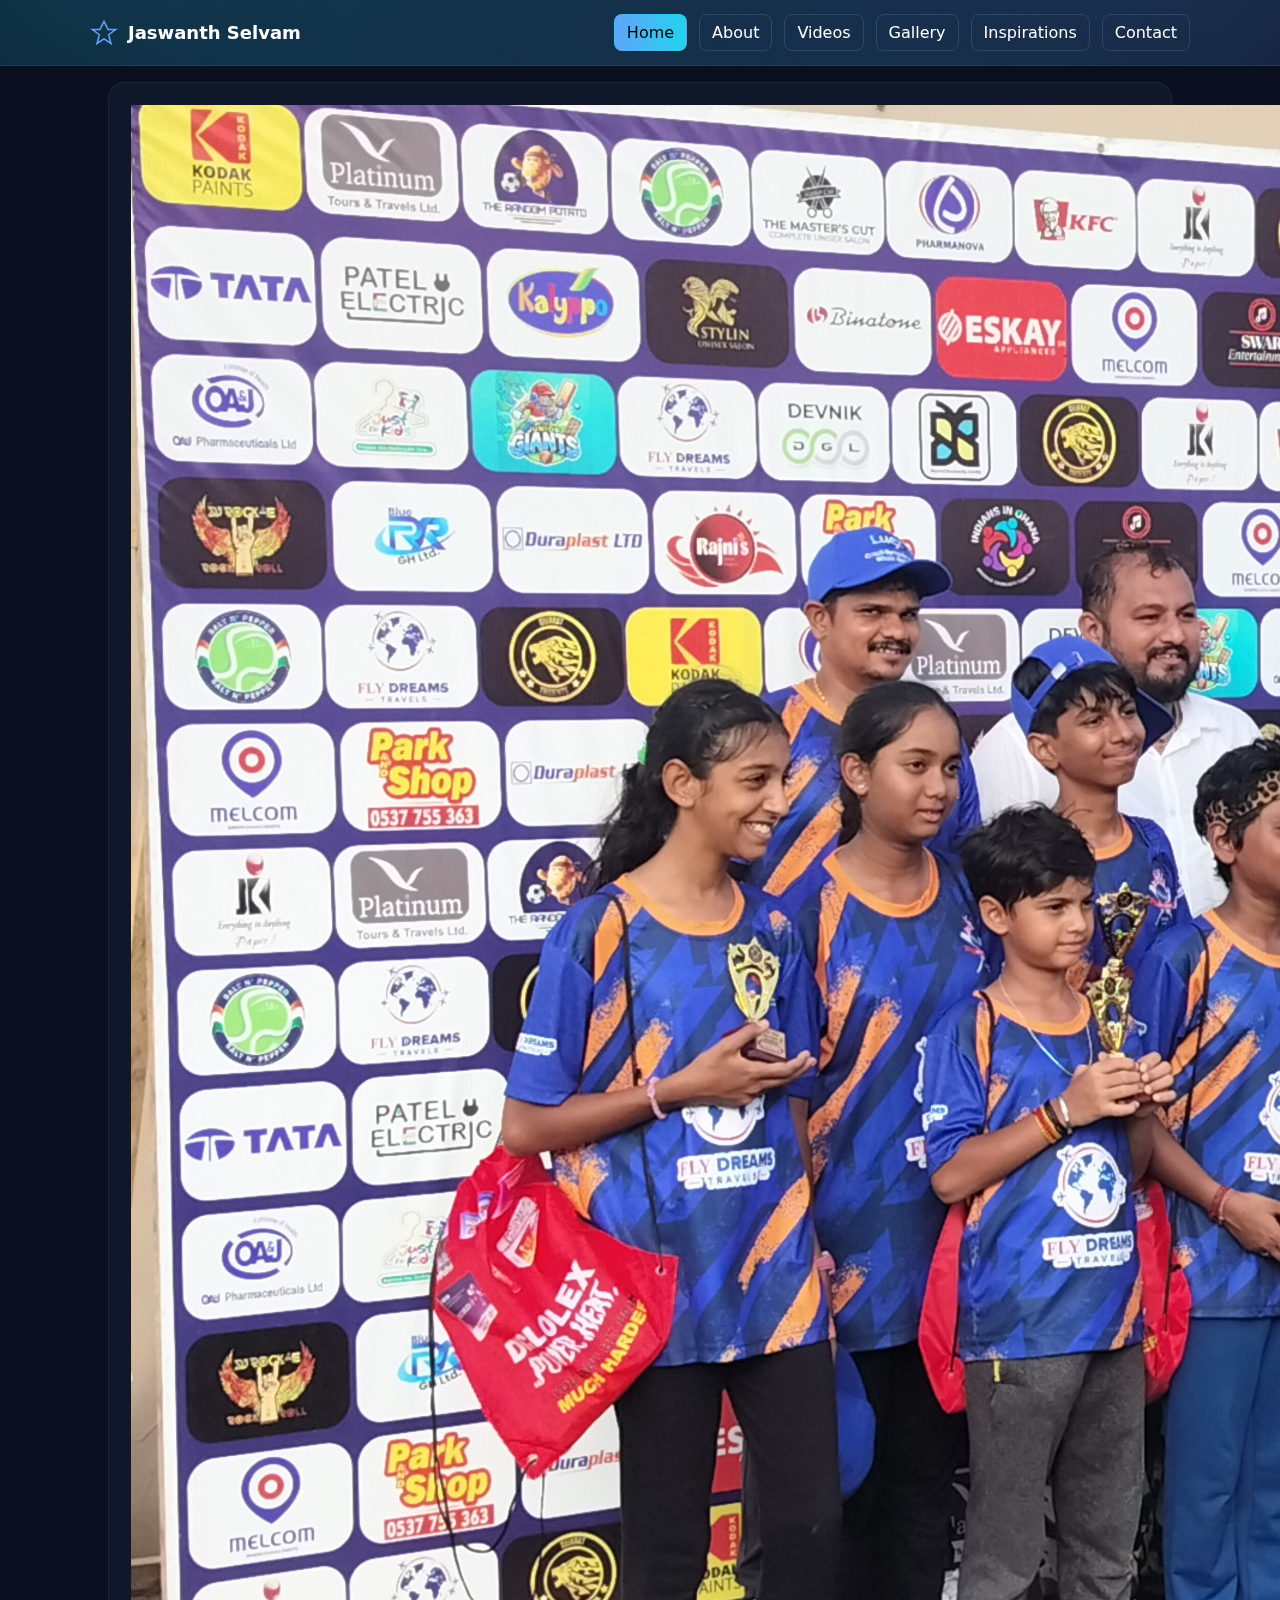
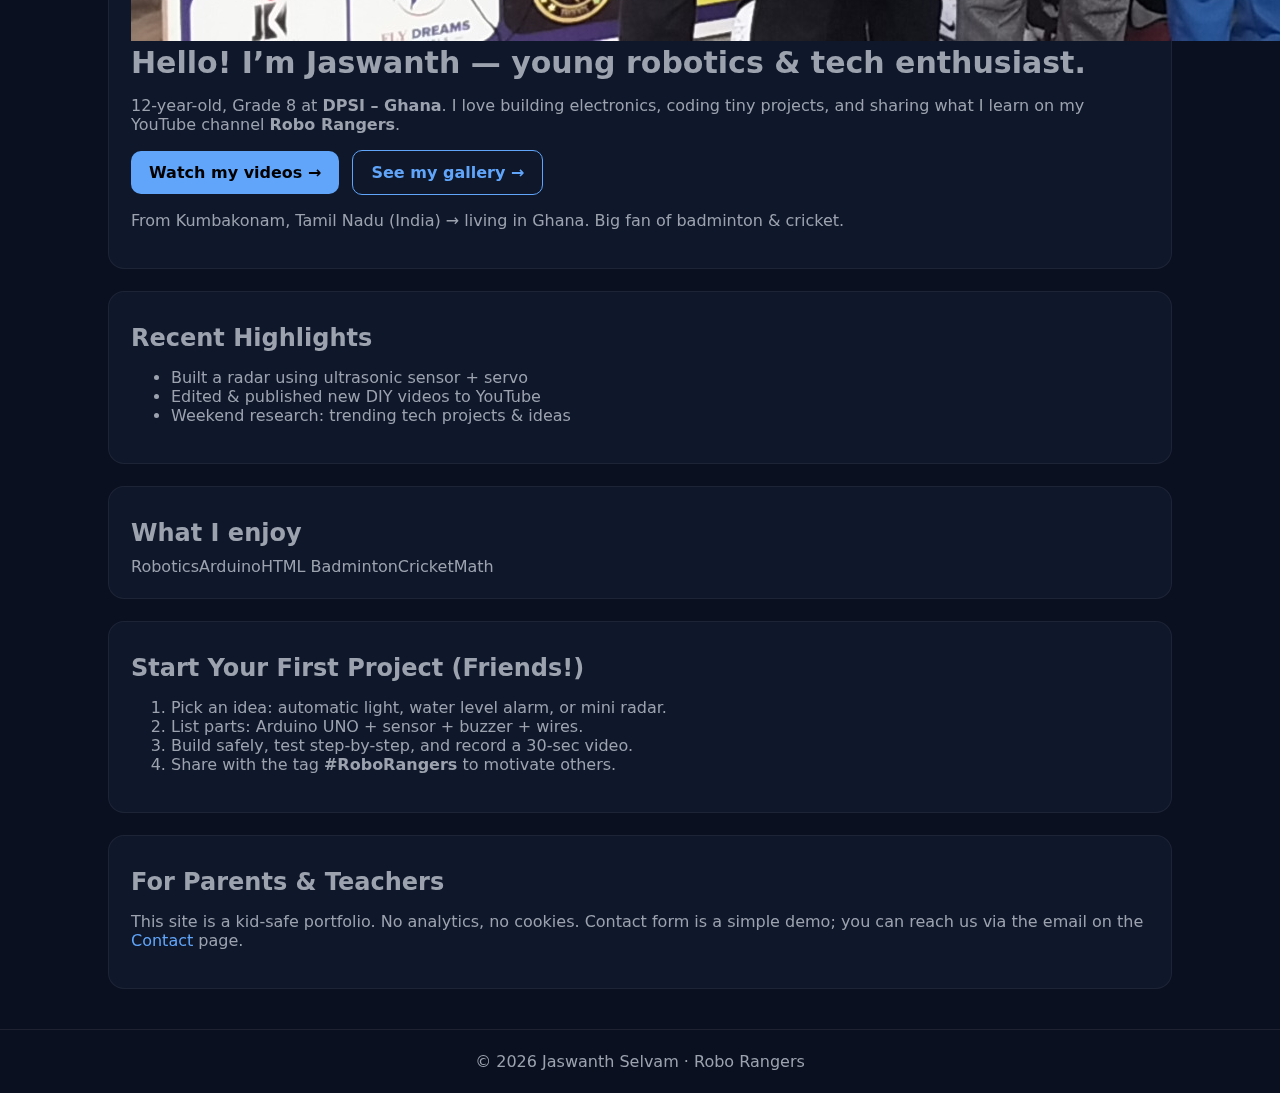
<file: index.html>
<!DOCTYPE html>
<html lang="en">
<head>
  <title>Home · Jaswanth Selvam</title>
  
  <meta charset="utf-8"/>
  <meta name="viewport" content="width=device-width, initial-scale=1"/>
  <link rel="stylesheet" href="assets/style.css"/>

  
</head>
<body>
  
<header class="header">
  <div class="container topbar">
    <a class="brand" href="index.html" aria-label="Jaswanth Selvam">
      <svg width="28" height="28" viewBox="0 0 24 24" fill="none" aria-hidden="true">
        <path d="M12 2l3.5 7H22l-6 4.5L18 21l-6-4-6 4 2-7.5L2 9h6.5L12 2z"
              stroke="url(#g)" stroke-width="1.3" fill="none"/>
        <defs><linearGradient id="g" x1="0" y1="0" x2="24" y2="24">
          <stop stop-color="#60a5fa"/><stop offset="1" stop-color="#22d3ee"/></linearGradient></defs>
      </svg>
      <span>Jaswanth Selvam</span>
    </a>
    <nav>
      <a href="index.html" class="active">Home</a>
      <a href="about.html" class="">About</a>
      <a href="videos.html" class="">Videos</a>
      <a href="gallery.html" class="">Gallery</a>
      <a href="inspirations.html" class="">Inspirations</a>
      <a href="contact.html" class="">Contact</a>
    </nav>
  </div>
</header>

  <main class="container">
    
<section class="hero card" style="margin-top:16px">
  <img src="assets/images/j1.jpg" alt="Jaswanth smiling (placeholder)">
  <div>
    <h1>Hello! I’m Jaswanth — young robotics & tech enthusiast.</h1>
    <p>12-year-old, Grade 8 at <strong>DPSI – Ghana</strong>. I love building electronics, coding tiny projects,
       and sharing what I learn on my YouTube channel <strong>Robo Rangers</strong>.</p>
    <p><a class="btn" href="videos.html">Watch my videos →</a>
       <a class="btn outline" href="gallery.html" style="margin-left:8px">See my gallery →</a></p>
    <p class="small">From Kumbakonam, Tamil Nadu (India) → living in Ghana. Big fan of badminton & cricket.</p>
  </div>
</section>

<section class="grid">
  <div class="card"><h2>Recent Highlights</h2><ul>
    <li>Built a radar using ultrasonic sensor + servo</li>
    <li>Edited & published new DIY videos to YouTube</li>
    <li>Weekend research: trending tech projects & ideas</li>
  </ul></div>

  <div class="card"><h2>What I enjoy</h2>
    <span class="badge">Robotics</span><span class="badge">Arduino</span><span class="badge">HTML</span>
    <span class="badge">Badminton</span><span class="badge">Cricket</span><span class="badge">Math</span>
  </div>

  <div class="card"><h2>Start Your First Project (Friends!)</h2>
    <ol class="small">
      <li>Pick an idea: automatic light, water level alarm, or mini radar.</li>
      <li>List parts: Arduino UNO + sensor + buzzer + wires.</li>
      <li>Build safely, test step-by-step, and record a 30‑sec video.</li>
      <li>Share with the tag <strong>#RoboRangers</strong> to motivate others.</li>
    </ol>
  </div>
</section>

<section class="card">
  <h2>For Parents & Teachers</h2>
  <p class="small">This site is a kid‑safe portfolio. No analytics, no cookies. Contact form is a simple demo; you can reach us via the email on the <a href="contact.html">Contact</a> page.</p>
</section>

  </main>
  
<footer>
  © <span id="y"></span> Jaswanth Selvam · Robo Rangers
</footer>
<script>document.getElementById('y').textContent=new Date().getFullYear()</script>

</body>
</html>
</file>
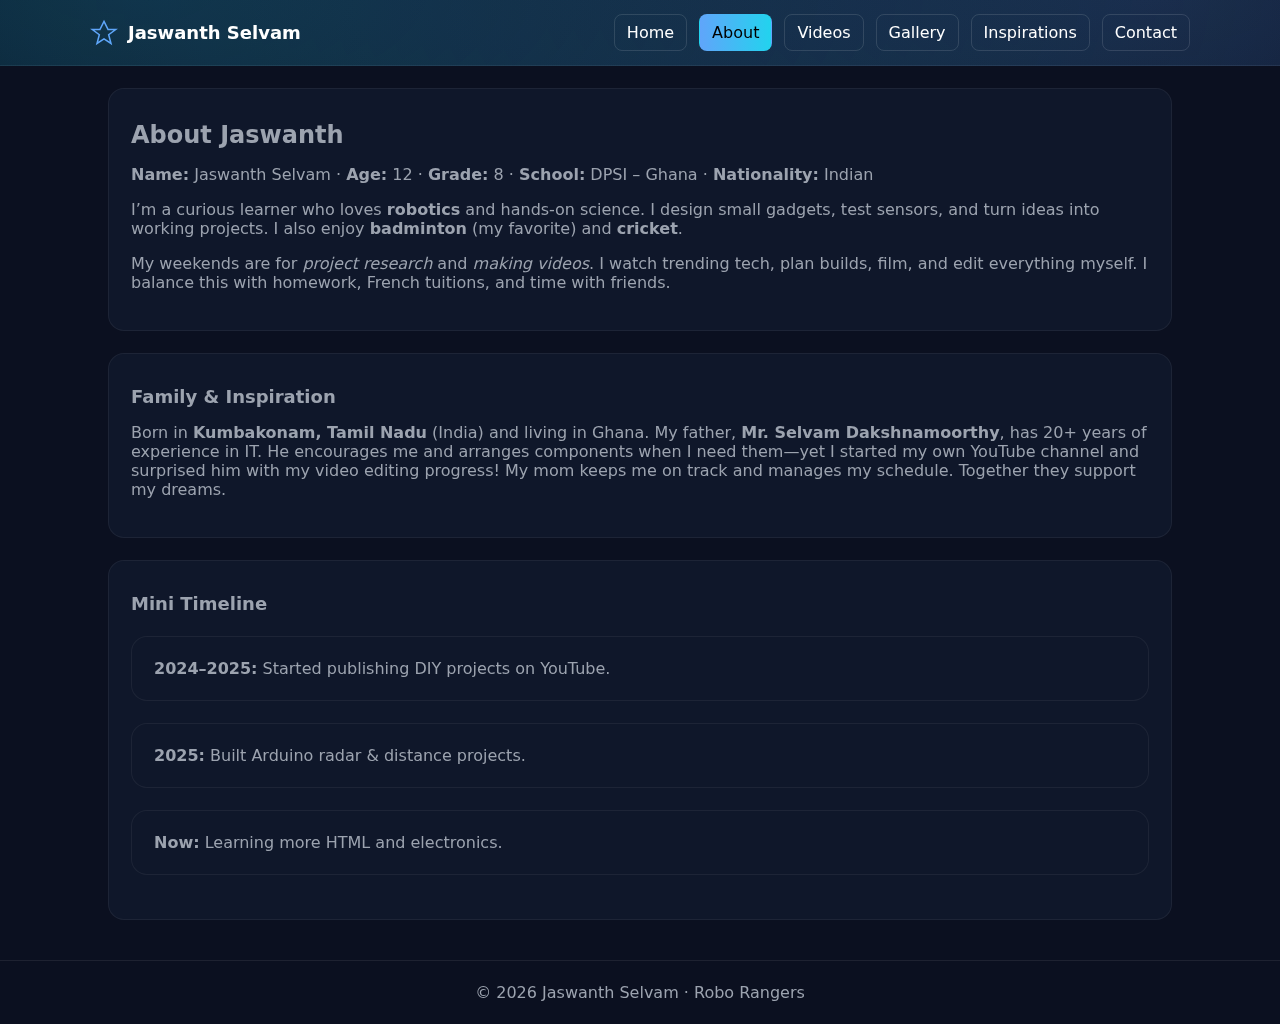
<file: about.html>
<!DOCTYPE html>
<html lang="en">
<head>
  <title>About · Jaswanth Selvam</title>
  
  <meta charset="utf-8"/>
  <meta name="viewport" content="width=device-width, initial-scale=1"/>
  <link rel="stylesheet" href="assets/style.css"/>

  
</head>
<body>
  
<header class="header">
  <div class="container topbar">
    <a class="brand" href="index.html" aria-label="Jaswanth Selvam">
      <svg width="28" height="28" viewBox="0 0 24 24" fill="none" aria-hidden="true">
        <path d="M12 2l3.5 7H22l-6 4.5L18 21l-6-4-6 4 2-7.5L2 9h6.5L12 2z"
              stroke="url(#g)" stroke-width="1.3" fill="none"/>
        <defs><linearGradient id="g" x1="0" y1="0" x2="24" y2="24">
          <stop stop-color="#60a5fa"/><stop offset="1" stop-color="#22d3ee"/></linearGradient></defs>
      </svg>
      <span>Jaswanth Selvam</span>
    </a>
    <nav>
      <a href="index.html" class="">Home</a>
      <a href="about.html" class="active">About</a>
      <a href="videos.html" class="">Videos</a>
      <a href="gallery.html" class="">Gallery</a>
      <a href="inspirations.html" class="">Inspirations</a>
      <a href="contact.html" class="">Contact</a>
    </nav>
  </div>
</header>

  <main class="container">
    
<section class="card">
  <h2>About Jaswanth</h2>
  <p><strong>Name:</strong> Jaswanth Selvam · <strong>Age:</strong> 12 · <strong>Grade:</strong> 8 · <strong>School:</strong> DPSI – Ghana · <strong>Nationality:</strong> Indian</p>
  <p>I’m a curious learner who loves <strong>robotics</strong> and hands‑on science. I design small gadgets, test sensors,
     and turn ideas into working projects. I also enjoy <strong>badminton</strong> (my favorite) and <strong>cricket</strong>.</p>
  <p>My weekends are for <em>project research</em> and <em>making videos</em>. I watch trending tech, plan builds, film,
     and edit everything myself. I balance this with homework, French tuitions, and time with friends.</p>
</section>
<section class="card">
  <h3>Family & Inspiration</h3>
  <p>Born in <strong>Kumbakonam, Tamil Nadu</strong> (India) and living in Ghana. My father, <strong>Mr. Selvam Dakshnamoorthy</strong>,
     has 20+ years of experience in IT. He encourages me and arranges components when I need them—yet I started my own
     YouTube channel and surprised him with my video editing progress! My mom keeps me on track and manages my schedule.
     Together they support my dreams.</p>
</section>
<section class="card">
  <h3>Mini Timeline</h3>
  <div class="grid">
    <div class="card"><strong>2024–2025:</strong> Started publishing DIY projects on YouTube.</div>
    <div class="card"><strong>2025:</strong> Built Arduino radar & distance projects.</div>
    <div class="card"><strong>Now:</strong> Learning more HTML and electronics.</div>
  </div>
</section>

  </main>
  
<footer>
  © <span id="y"></span> Jaswanth Selvam · Robo Rangers
</footer>
<script>document.getElementById('y').textContent=new Date().getFullYear()</script>

</body>
</html>
</file>
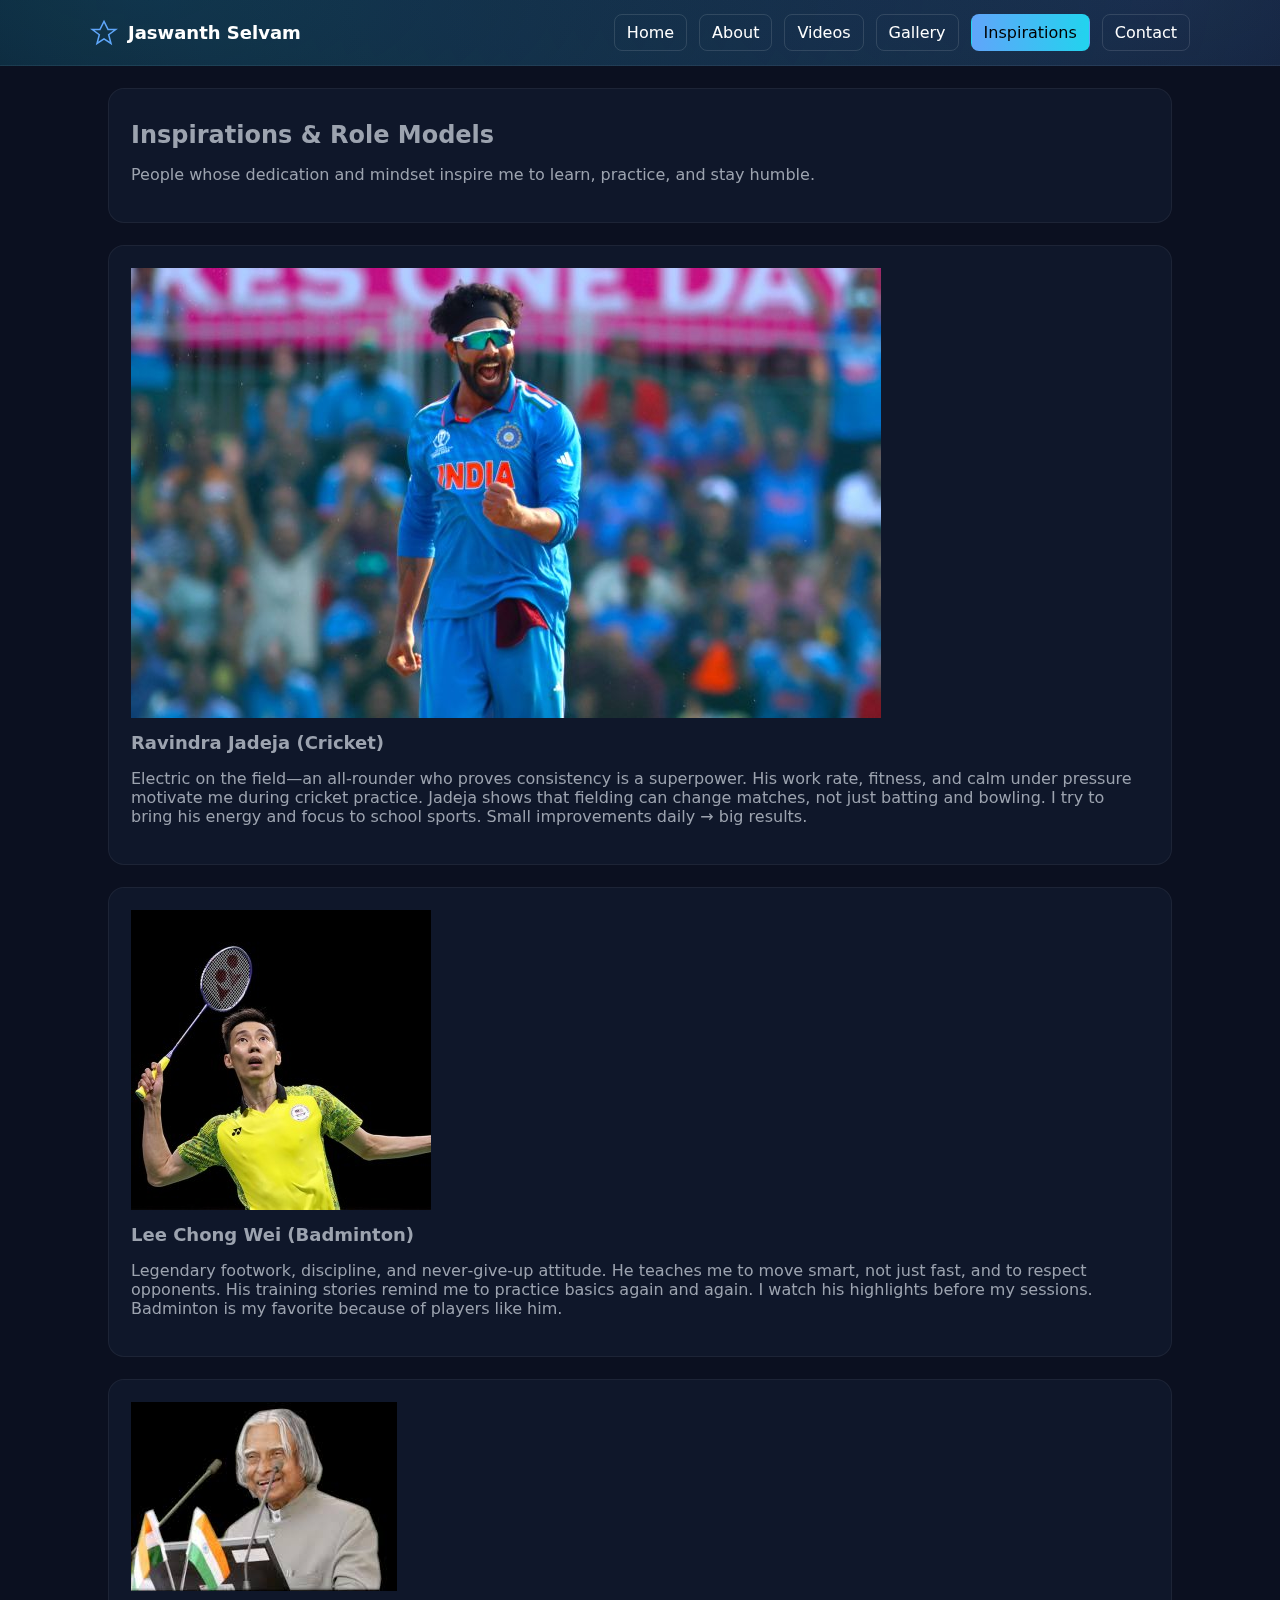
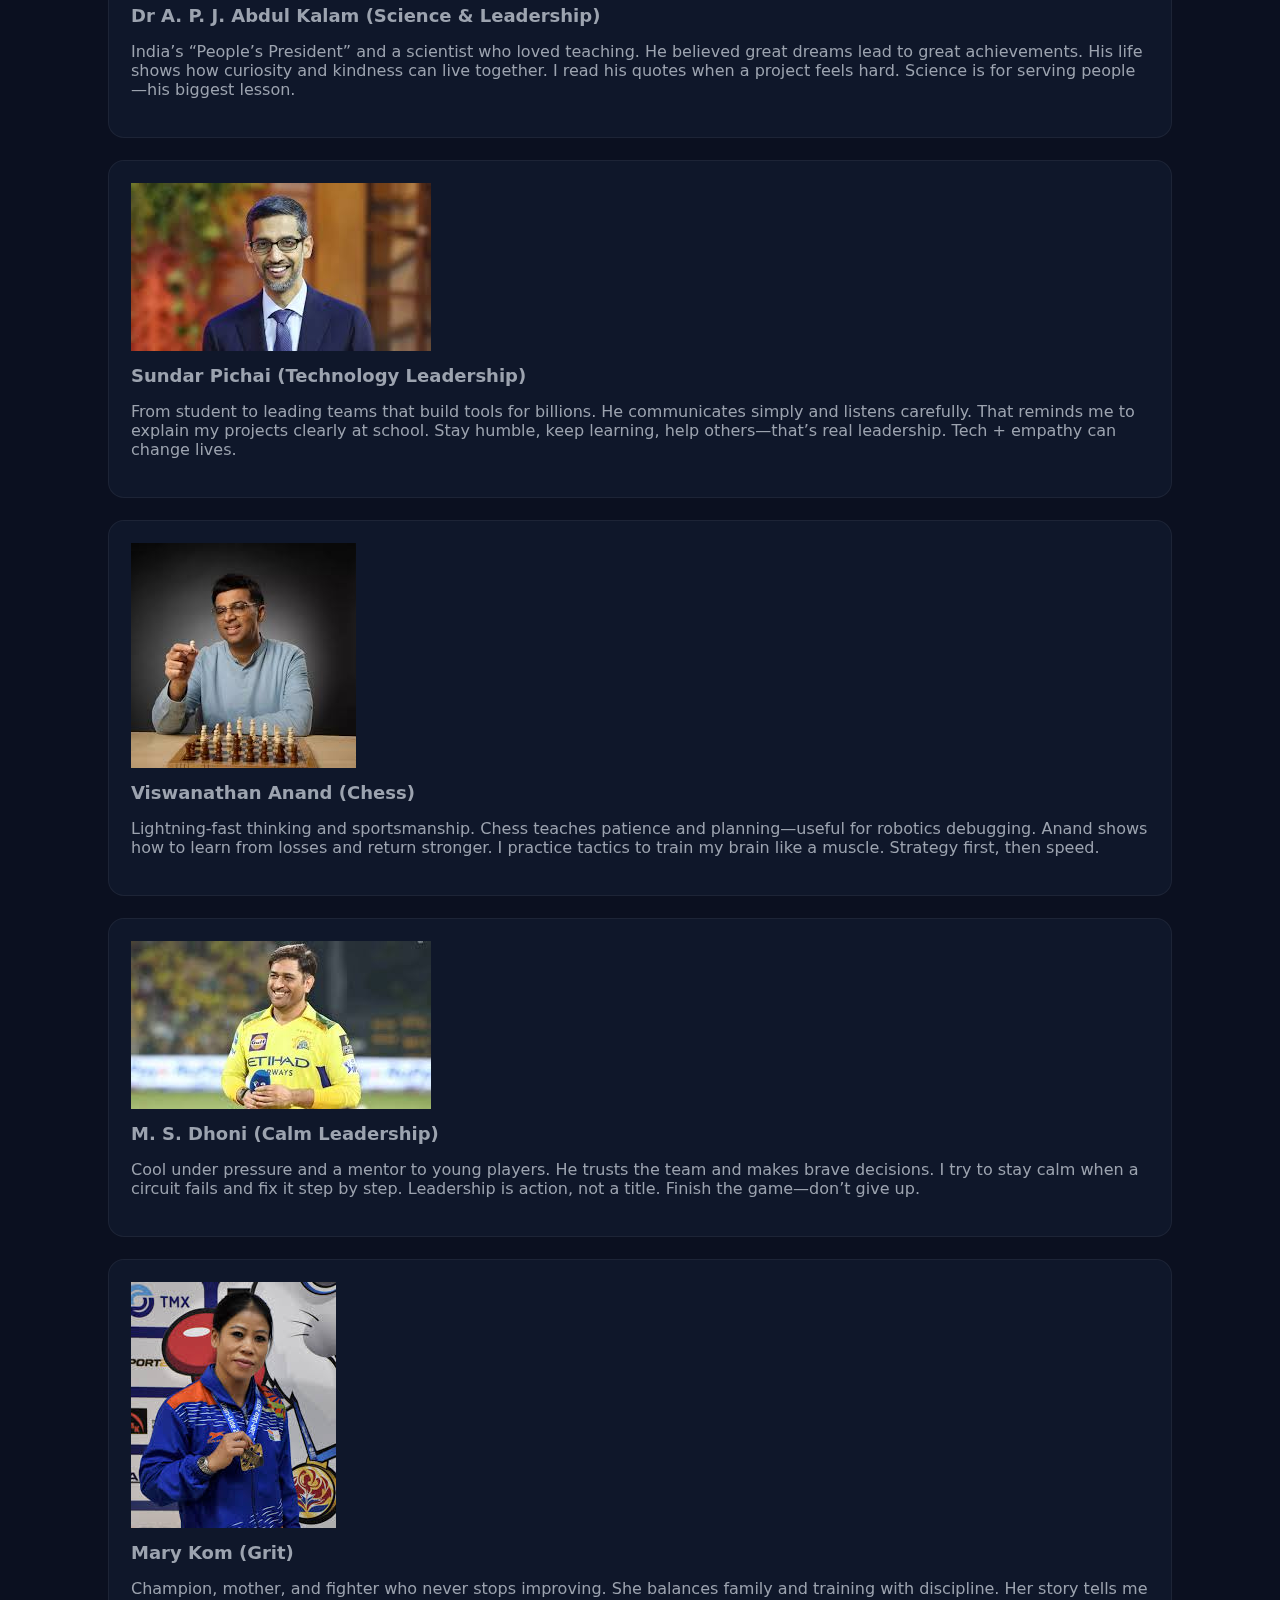
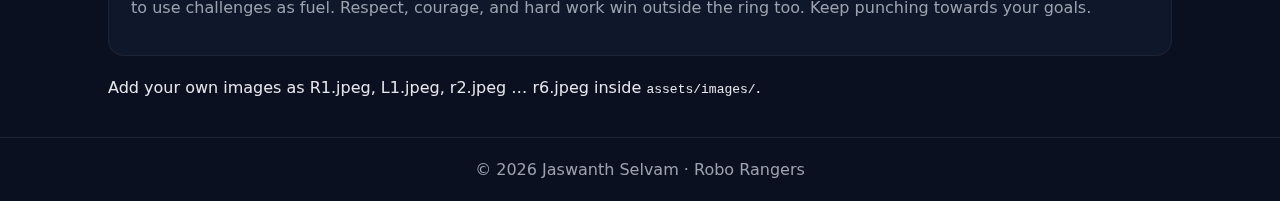
<file: inspirations.html>
<!DOCTYPE html>
<html lang="en"><head><meta charset="utf-8"><meta name="viewport" content="width=device-width, initial-scale=1">
<title>Inspirations · Jaswanth Selvam</title><link rel="stylesheet" href="assets/style.css"></head>
<body>
<header class="header"><div class="container topbar">
  <a class="brand" href="index.html" aria-label="Jaswanth Selvam">
    <svg width="28" height="28" viewBox="0 0 24 24" fill="none"><path d="M12 2l3.5 7H22l-6 4.5L18 21l-6-4-6 4 2-7.5L2 9h6.5L12 2z" stroke="url(#g)" stroke-width="1.3" fill="none"/><defs><linearGradient id="g" x1="0" y1="0" x2="24" y2="24"><stop stop-color="#60a5fa"/><stop offset="1" stop-color="#22d3ee"/></linearGradient></defs></svg>
    <span>Jaswanth Selvam</span>
  </a>
  <nav><a href="index.html" class="">Home</a>
      <a href="about.html" class="">About</a>
      <a href="videos.html" class="">Videos</a>
      <a href="gallery.html" class="">Gallery</a>
      <a href="inspirations.html" class="active">Inspirations</a>
      <a href="contact.html" class="">Contact</a></nav>
</div></header>
<main class="container">
<section class="card">
  <h2>Inspirations & Role Models</h2>
  <p>People whose dedication and mindset inspire me to learn, practice, and stay humble.</p>
</section>
<section class="card role">
  <img src="assets/images/R1.jpeg" alt="Ravindra Jadeja"><div>
  <h3>Ravindra Jadeja (Cricket)</h3>
  <p>Electric on the field—an all‑rounder who proves consistency is a superpower.
     His work rate, fitness, and calm under pressure motivate me during cricket practice.
     Jadeja shows that fielding can change matches, not just batting and bowling.
     I try to bring his energy and focus to school sports.
     Small improvements daily → big results.</p></div></section>
<section class="card role">
  <img src="assets/images/L1.jpeg" alt="Lee Chong Wei"><div>
  <h3>Lee Chong Wei (Badminton)</h3>
  <p>Legendary footwork, discipline, and never‑give‑up attitude.
     He teaches me to move smart, not just fast, and to respect opponents.
     His training stories remind me to practice basics again and again.
     I watch his highlights before my sessions.
     Badminton is my favorite because of players like him.</p></div></section>
<section class="card role">
  <img src="assets/images/r2.jpeg" alt="Dr A. P. J. Abdul Kalam"><div>
  <h3>Dr A. P. J. Abdul Kalam (Science & Leadership)</h3>
  <p>India’s “People’s President” and a scientist who loved teaching.
     He believed great dreams lead to great achievements.
     His life shows how curiosity and kindness can live together.
     I read his quotes when a project feels hard.
     Science is for serving people—his biggest lesson.</p></div></section>
<section class="card role">
  <img src="assets/images/r3.jpeg" alt="Sundar Pichai"><div>
  <h3>Sundar Pichai (Technology Leadership)</h3>
  <p>From student to leading teams that build tools for billions.
     He communicates simply and listens carefully.
     That reminds me to explain my projects clearly at school.
     Stay humble, keep learning, help others—that’s real leadership.
     Tech + empathy can change lives.</p></div></section>
<section class="card role">
  <img src="assets/images/r4.jpeg" alt="Viswanathan Anand"><div>
  <h3>Viswanathan Anand (Chess)</h3>
  <p>Lightning‑fast thinking and sportsmanship.
     Chess teaches patience and planning—useful for robotics debugging.
     Anand shows how to learn from losses and return stronger.
     I practice tactics to train my brain like a muscle.
     Strategy first, then speed.</p></div></section>
<section class="card role">
  <img src="assets/images/r5.jpeg" alt="M. S. Dhoni"><div>
  <h3>M. S. Dhoni (Calm Leadership)</h3>
  <p>Cool under pressure and a mentor to young players.
     He trusts the team and makes brave decisions.
     I try to stay calm when a circuit fails and fix it step by step.
     Leadership is action, not a title.
     Finish the game—don’t give up.</p></div></section>
<section class="card role">
  <img src="assets/images/r6.jpeg" alt="Mary Kom"><div>
  <h3>Mary Kom (Grit)</h3>
  <p>Champion, mother, and fighter who never stops improving.
     She balances family and training with discipline.
     Her story tells me to use challenges as fuel.
     Respect, courage, and hard work win outside the ring too.
     Keep punching towards your goals.</p></div></section>
<p class="small">Add your own images as R1.jpeg, L1.jpeg, r2.jpeg … r6.jpeg inside <code>assets/images/</code>.</p>
</main>
<footer>© <span id="y">2025</span> Jaswanth Selvam · Robo Rangers</footer>
<script>document.getElementById('y').textContent=(new Date).getFullYear()</script>
</body></html>
</file>
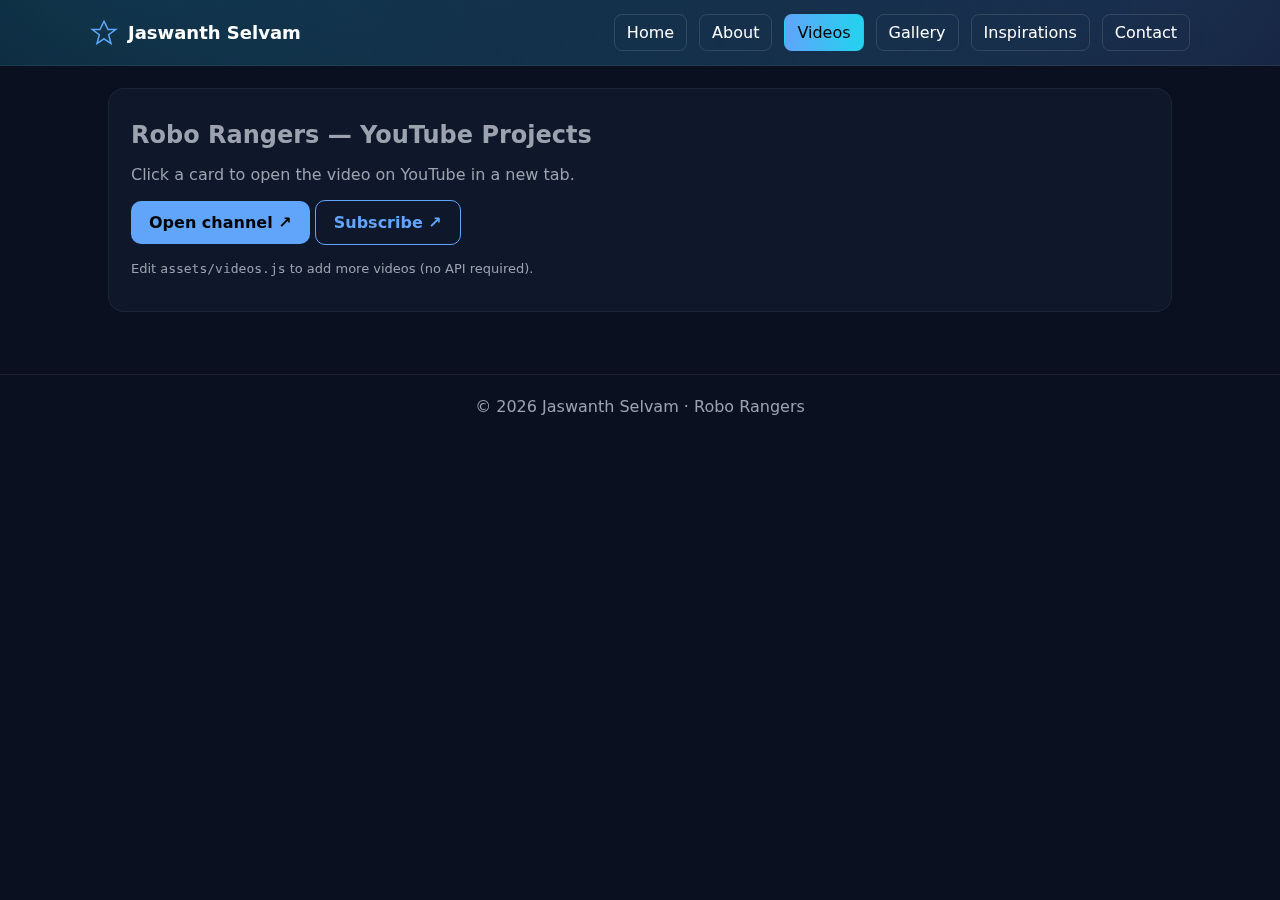
<file: videos.html>
<!DOCTYPE html>
<html lang="en">
<head>
  <title>Videos · Jaswanth Selvam</title>
  
  <meta charset="utf-8"/>
  <meta name="viewport" content="width=device-width, initial-scale=1"/>
  <link rel="stylesheet" href="assets/style.css"/>

  <meta name="referrer" content="no-referrer-when-downgrade"/>
</head>
<body>
  
<header class="header">
  <div class="container topbar">
    <a class="brand" href="index.html" aria-label="Jaswanth Selvam">
      <svg width="28" height="28" viewBox="0 0 24 24" fill="none" aria-hidden="true">
        <path d="M12 2l3.5 7H22l-6 4.5L18 21l-6-4-6 4 2-7.5L2 9h6.5L12 2z"
              stroke="url(#g)" stroke-width="1.3" fill="none"/>
        <defs><linearGradient id="g" x1="0" y1="0" x2="24" y2="24">
          <stop stop-color="#60a5fa"/><stop offset="1" stop-color="#22d3ee"/></linearGradient></defs>
      </svg>
      <span>Jaswanth Selvam</span>
    </a>
    <nav>
      <a href="index.html" class="">Home</a>
      <a href="about.html" class="">About</a>
      <a href="videos.html" class="active">Videos</a>
      <a href="gallery.html" class="">Gallery</a>
      <a href="inspirations.html" class="">Inspirations</a>
      <a href="contact.html" class="">Contact</a>
    </nav>
  </div>
</header>

  <main class="container">
    
<section class="card">
  <h2>Robo Rangers — YouTube Projects</h2>
  <p>Click a card to open the video on YouTube in a new tab.</p>
  <p><a class="btn" href="https://www.youtube.com/@RoboRangers-1" target="_blank" rel="noopener">Open channel ↗</a>
     <a class="btn outline" href="https://www.youtube.com/@RoboRangers-1?sub_confirmation=1" target="_blank" rel="noopener">Subscribe ↗</a></p>
  <p class="note small">Edit <code>assets/videos.js</code> to add more videos (no API required).</p>
</section>
<section class="video-grid">
  <!-- cards injected by assets/videos.js -->
</section>
<script defer src="assets/videos.js"></script>

  </main>
  
<footer>
  © <span id="y"></span> Jaswanth Selvam · Robo Rangers
</footer>
<script>document.getElementById('y').textContent=new Date().getFullYear()</script>

</body>
</html>
</file>
<file: assets/style.css>
/* === Theme tokens (tweak these to change colors site-wide) === */
:root{
  --bg: #0b1020;           /* page background */
  --card: #0f172a;         /* cards/panels */
  --ink: #e5e7eb;          /* main text on dark */
  --muted: #9ca3af;        /* secondary text */
  --accent: #60a5fa;       /* links/buttons */
  --accent-2: #22d3ee;     /* secondary accent for gradients */
  --header-tint: rgba(255,255,255,0.00); /* set to 0.15 for a lighter topbar */
}

/* === Base === */
*{box-sizing:border-box}
html,body{margin:0;padding:0;font-family:system-ui,-apple-system,Segoe UI,Roboto,Ubuntu,'Helvetica Neue',Arial,sans-serif;background:var(--bg);color:var(--ink)}
a{color:var(--accent);text-decoration:none}
a:hover{filter:brightness(1.15)}
.container{max-width:1100px;margin:auto;padding:0 18px}

/* === Header / Nav (dark gradient, no light blue bar) === */
.header{
  background:
    radial-gradient(1200px 500px at 10% -20%, rgba(34,211,238,0.18), transparent),
    radial-gradient(1200px 500px at 90% -20%, rgba(96,165,250,0.18), transparent);
  backdrop-filter:saturate(120%) blur(0px);
  border-bottom:1px solid rgba(255,255,255,0.06);
}
.topbar{display:flex;align-items:center;justify-content:space-between;padding:14px 0;gap:16px}
.brand{display:flex;align-items:center;gap:10px;font-weight:700;color:#fff}
.brand span{font-size:18px}
nav{display:flex;gap:12px;flex-wrap:wrap}
nav a{padding:8px 12px;border:1px solid rgba(255,255,255,0.12);border-radius:8px;color:#fff;background:var(--header-tint)}
nav a.active{background:linear-gradient(90deg,var(--accent),var(--accent-2));color:#000;border-color:transparent}

/* === Typography === */
h1{font-size:30px;margin:0 0 6px}
h2{font-size:24px;margin:10px 0}
h3{font-size:18px;margin:10px 0}

/* === Cards / Sections === */
.card{
  background:var(--card);
  border:1px solid rgba(255,255,255,0.06);
  border-radius:16px;
  padding:22px;
  margin:22px 0;
  color:var(--muted);
}

/* === Buttons === */
.btn{
  display:inline-block;padding:12px 18px;border-radius:10px;
  font-weight:600;background:var(--accent);color:#000
}
.btn.outline{background:transparent;border:1px solid var(--accent);color:var(--accent)}

/* === Videos grid === */
.video-grid{display:grid;gap:16px;grid-template-columns:repeat(auto-fit,minmax(260px,1fr))}
.video-card{border:1px solid rgba(255,255,255,0.10);border-radius:14px;overflow:hidden;background:rgba(255,255,255,0.03)}
.video-card>a{display:block;padding:10px 12px}
.video-thumb{display:block}
.video-thumb img{width:100%;display:block;aspect-ratio:16/9;object-fit:cover}

/* === Notices === */
.success{background:#062d1c;border:1px solid #186d44;padding:12px;color:#7af3d8;margin:10px 0;border-radius:10px}
.warning{background:#3d1d10;border:1px solid #a16207;padding:12px;color:#fde68a;margin:10px 0;border-radius:10px}
.note{color:var(--muted);font-size:13px}

/* === Footer === */
footer{margin-top:40px;border-top:1px solid rgba(255,255,255,0.08);padding:22px 0;color:var(--muted);text-align:center}

/* === Responsive === */
@media (max-width:720px){
  .hero{grid-template-columns:1fr}
}

/* === Utility: JS uses this to hide the help card when videos load === */
.hidden{display:none !important}
</file>
